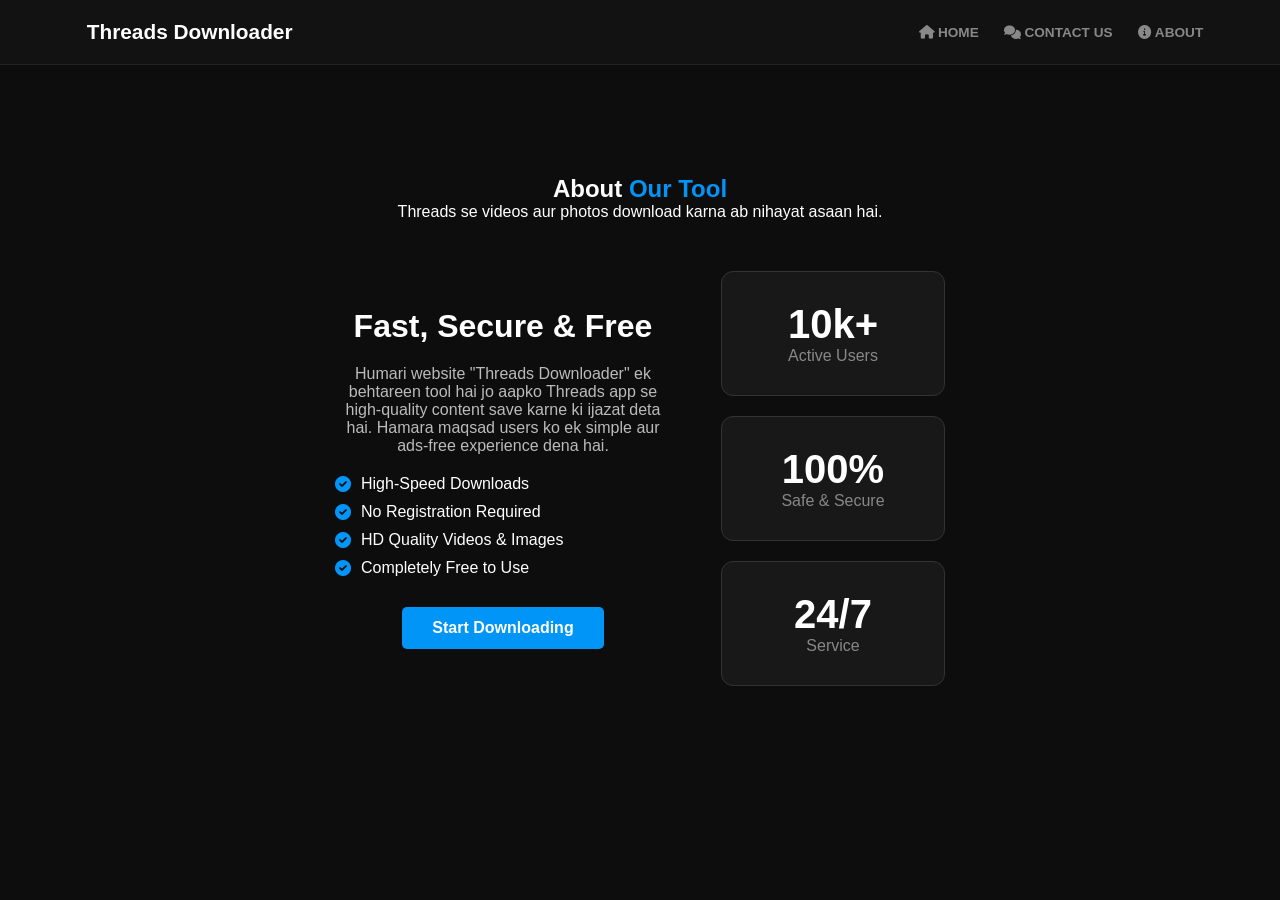
<file: about.html>
<!DOCTYPE html>
<html lang="en">
<head>
    <meta charset="UTF-8">
    <meta name="viewport" content="width=device-width, initial-scale=1.0">
    <title>About Us - Threads Downloader</title>
    <link rel="stylesheet" href="threads.css">
    <link rel="stylesheet" href="about.css">
    <link rel="stylesheet" href="https://cdnjs.cloudflare.com/ajax/libs/font-awesome/6.0.0/css/all.min.css">
</head>
<body>

    <!-- Navbar -->
    <nav class="navbar">
        <div class="logo">
            <i class="fa-brands fa-threads"></i>
            <span>Threads Downloader</span>
        </div>
        <ul class="nav-links">
            <li><a href="index.html"><i class="fa fa-home"></i> HOME</a></li>
            <li><a href="contact.html"><i class="fa fa-comments"></i> CONTACT US</a></li>
            <li><a href="about.html" class="active"><i class="fa fa-info-circle"></i> ABOUT</a></li>
        </ul>
    </nav>

    <!-- About Section -->
    <section class="about-section">
        <div class="container">
            <div class="about-header">
                <h2>About <span>Our Tool</span></h2>
                <p>Threads se videos aur photos download karna ab nihayat asaan hai.</p>
            </div>

            <div class="about-content">
                <div class="about-text">
                    <h3>Fast, Secure & Free</h3>
                    <p>Humari website "Threads Downloader" ek behtareen tool hai jo aapko Threads app se high-quality content save karne ki ijazat deta hai. Hamara maqsad users ko ek simple aur ads-free experience dena hai.</p>
                    
                    <ul class="features-list">
                        <li><i class="fas fa-check-circle"></i> High-Speed Downloads</li>
                        <li><i class="fas fa-check-circle"></i> No Registration Required</li>
                        <li><i class="fas fa-check-circle"></i> HD Quality Videos & Images</li>
                        <li><i class="fas fa-check-circle"></i> Completely Free to Use</li>
                    </ul>

                    <a href="index.html" class="btn-about">Start Downloading</a>
                </div>

                <div class="about-stats">
                    <div class="stat-box">
                        <h4>10k+</h4>
                        <p>Active Users</p>
                    </div>
                    <div class="stat-box">
                        <h4>100%</h4>
                        <p>Safe & Secure</p>
                    </div>
                    <div class="stat-box">
                        <h4>24/7</h4>
                        <p>Service</p>
                    </div>
                </div>
            </div>
        </div>
    </section>

</body>
</html>
</file>
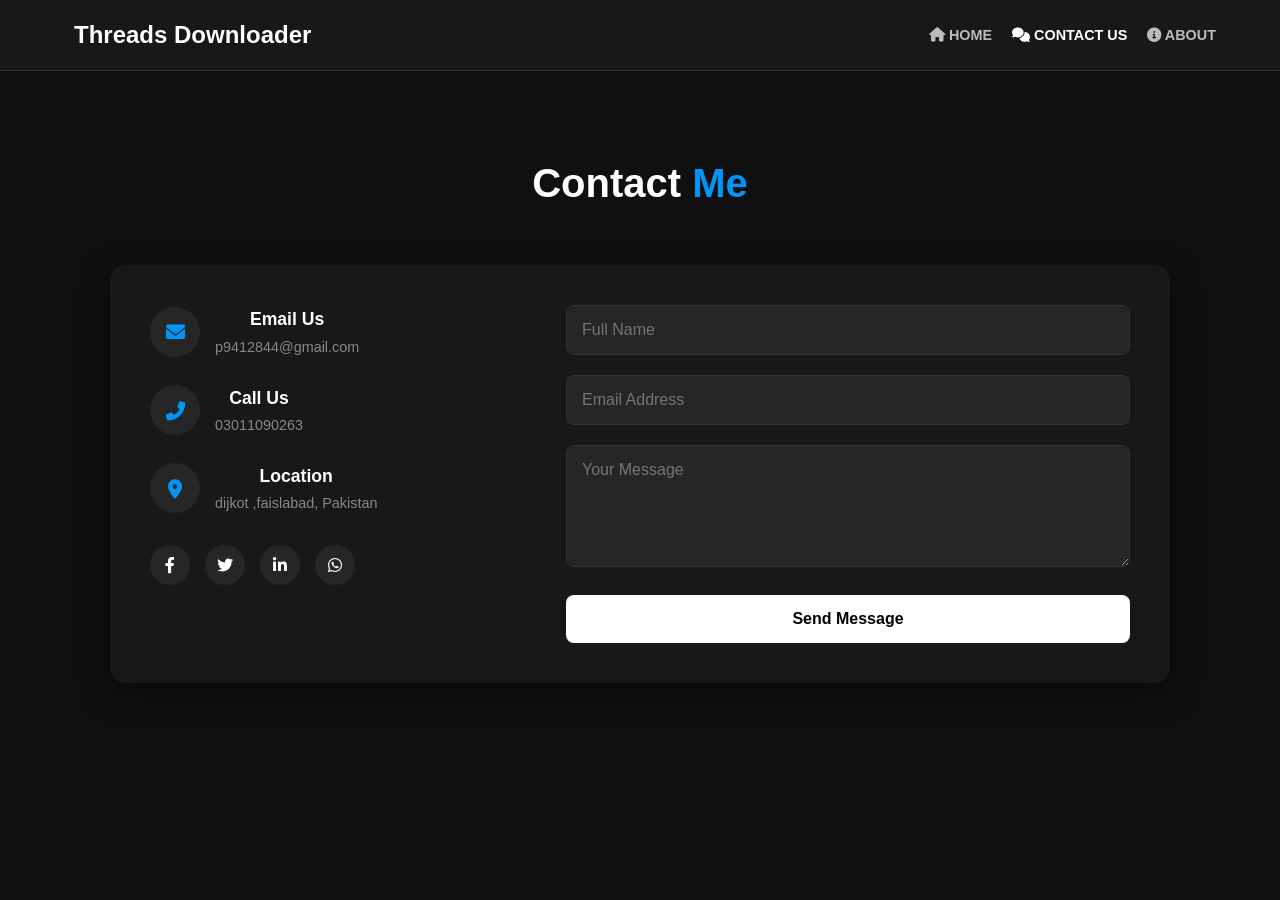
<file: contact.html>
<!DOCTYPE html>
<html lang="en">
<head>
    <meta charset="UTF-8">
    <meta name="viewport" content="width=device-width, initial-scale=1.0">
    <title>Contact Us - Threads Downloader</title>
    <link rel="stylesheet" href="threads.css">
    <link rel="stylesheet" href="contact.css">
    <link rel="stylesheet" href="https://cdnjs.cloudflare.com/ajax/libs/font-awesome/6.0.0/css/all.min.css">
</head>
<body>

    <nav class="navbar">
        <div class="logo">
            <i class="fa-brands fa-threads"></i>
            <span>Threads Downloader</span>
        </div>
        <ul class="nav-links">
            <li><a href="index.html"><i class="fa fa-home"></i> HOME</a></li>
            <li><a href="contact.html" class="active"><i class="fa fa-comments"></i> CONTACT US</a></li>
            <li><a href="about.html"><i class="fa fa-info-circle"></i> ABOUT</a></li>
        </ul>
    </nav>

    
<!-- contact me -->
    <section class="contact-section">
        <div class="container">
            <div class="contact-header">
                <h2>Contact <span>Me</span></h2>
            </div>

            <div class="contact-wrapper">
                <div class="contact-info">
                    <div class="info-item">
                        <div class="icon"><i class="fas fa-envelope"></i></div>
                        <div class="text">
                            <h3>Email Us</h3>
                            <p>p9412844@gmail.com</p>
                        </div>
                    </div>

                    <div class="info-item">
                        <div class="icon"><i class="fas fa-phone-alt"></i></div>
                        <div class="text">
                            <h3>Call Us</h3>
                            <p>03011090263</p>
                        </div>
                    </div>

                    <div class="info-item">
                        <div class="icon"><i class="fas fa-map-marker-alt"></i></div>
                        <div class="text">
                            <h3>Location</h3>
                            <p>dijkot ,faislabad, Pakistan</p>
                        </div>
                    </div>

                    <div class="social-links">
                        <a href="#"><i class="fab fa-facebook-f"></i></a>
                        <a href="#"><i class="fab fa-twitter"></i></a>
                        <a href="#"><i class="fab fa-linkedin-in"></i></a>
                        <a href="#"><i class="fab fa-whatsapp"></i></a>
                    </div>
                </div>

                <div class="contact-form">
                    <form>
                        <div class="input-group">
                            <input type="text" placeholder="Full Name" required>
                        </div>
                        <div class="input-group">
                            <input type="email" placeholder="Email Address" required>
                        </div>
                        <div class="input-group">
                            <textarea placeholder="Your Message" rows="5" required></textarea>
                        </div>
                        <button type="submit" class="btn-submit">Send Message</button>
                    </form>
                </div>
            </div>
        </div>
    </section>

</body>
</html>
</file>
<file: threads.css>
* {
    margin: 0;
    padding: 0;
    box-sizing: border-box;
    font-family: 'Inter', sans-serif;
}

body {
    background-color: #0d0d0d;
    color: #ffffff;
    min-height: 100vh;
    display: flex;
    flex-direction: column;
}

/* Navbar */
.navbar {
    display: flex;
    justify-content: space-between;
    align-items: center;
    padding: 20px 6%;
    background: rgba(255, 255, 255, 0.02);
    border-bottom: 1px solid #222;
}

.logo {
    display: flex;
    align-items: center;
    gap: 10px;
    font-size: 1.3rem;
    font-weight: 700;
}

.nav-links {
    list-style: none;
    display: flex;
    gap: 25px;
}

.nav-links a {
    text-decoration: none;
    color: #888;
    font-size: 0.85rem;
    font-weight: 600;
    transition: 0.3s;
}

.nav-links a:hover {
    color: #fff;
}

/* Main Container */
.container {
    max-width: 650px;
    margin: 80px auto;
    text-align: center;
    padding: 0 20px;
}

h1 {
    font-size: 2.5rem;
    margin-bottom: 40px;
    font-weight: 700;
}

/* Input Card */
.input-section {
    background: #161616;
    border-radius: 15px;
    border: 1px solid #2a2a2a;
    overflow: hidden;
    box-shadow: 0 20px 40px rgba(0,0,0,0.4);
}

.input-link {
    padding: 25px;
    text-align: left;
    background: #1a1a1a;
}

.input-link label {
    display: block;
    color: #666;
    font-size: 0.75rem;
    font-weight: 700;
    text-transform: uppercase;
    margin-bottom: 10px;
}

.input-link input {
    width: 100%;
    background: transparent;
    border: none;
    color: #fff;
    font-size: 1.1rem;
    outline: none;
}

.input-link input::placeholder {
    color: #333;
}

/* Button */
.download-btn {
    width: 100%;
    padding: 20px;
    background: transparent;
    color: #fff;
    border: none;
    border-top: 1px solid #2a2a2a;
    font-size: 1rem;
    font-weight: 600;
    cursor: pointer;
    display: flex;
    justify-content: center;
    align-items: center;
    gap: 10px;
    transition: background 0.3s ease;
    text-transform: capitalize;
}

.download-btn:hover {
    background: #222;
}

.download-btn i {
    color: #fff;
}
</file>
<file: about.css>
* {
    margin: 0;
    padding: 0;
    box-sizing: border-box;
    font-family: 'Segoe UI', Roboto, Helvetica, Arial, sans-serif;
}
/* About Section Styles */
.about-section {
    padding: 30px 5%;
}

.about-header {
    text-align: center;
    margin-bottom: 50px;
}

.about-header h2 span {
    color: #0095f6; /* Threads style pink/reddish touch */
}

.about-content {
    display: grid;
    grid-template-columns: 1.5fr 1fr;
    gap: 50px;
    align-items: center;
}

.about-text h3 {
    font-size: 2rem;
    margin-bottom: 20px;
}

.about-text p {
    color: #bbb;
    margin-bottom: 20px;
}

.features-list {
    list-style: none;
    margin-bottom: 30px;
}

.features-list li {
    margin-bottom: 10px;
    display: flex;
    align-items: center;
    gap: 10px;
    color: #fff;
}

.features-list li i {
    color: #0095f6;
}

.btn-about {
    display: inline-block;
    padding: 12px 30px;
    background: #0095f6;
    color: #fff;
    text-decoration: none;
    border-radius: 5px;
    font-weight: bold;
    transition: 0.3s;
}

.btn-about:hover {
    background: #fff;
    color: #000;
}

/* Stats Boxes */
.about-stats {
    display: grid;
    grid-template-columns: 1fr;
    gap: 20px;
}

.stat-box {
    background: #181818;
    padding: 30px;
    border-radius: 12px;
    text-align: center;
    border: 1px solid #333;
    transition: 0.3s;
}

.stat-box:hover {
    border-color: #ff3366;
    transform: translateY(-5px);
}

.stat-box h4 {
    font-size: 2.5rem;
    color: #fff;
}

.stat-box p {
    color: #888;
}

/* Responsive for About */
@media (max-width: 768px) {
    .about-content {
        grid-template-columns: 1fr;
    }
    
    .about-stats {
        grid-template-columns: 1fr 1fr;
    }
}
</file>
<file: contact.css>
/* General Reset */
* {
    margin: 0;
    padding: 0;
    box-sizing: border-box;
    font-family: 'Segoe UI', Roboto, Helvetica, Arial, sans-serif;
}

body {
    background-color: #101010; /* Dark background like Threads */
    color: #ffffff;
    line-height: 1.6;
}

/* Navbar Styling */
.navbar {
    display: flex;
    justify-content: space-between;
    align-items: center;
    padding: 1rem 5%;
    background: #181818;
    border-bottom: 1px solid #333;
    position: sticky;
    top: 0;
    z-index: 1000;
}

.logo {
    font-size: 1.5rem;
    font-weight: bold;
    display: flex;
    align-items: center;
    gap: 10px;
}

.nav-links {
    display: flex;
    list-style: none;
    gap: 20px;
}

.nav-links a {
    text-decoration: none;
    color: #bbb;
    font-size: 0.9rem;
    transition: 0.3s;
}

.nav-links a:hover, .nav-links a.active {
    color: #fff;
}

/* Contact Section */
.contact-section {
    padding: 80px 5%;
}

.container {
    max-width: 1100px;
    margin: 0 auto;
}

.contact-header {
    text-align: center;
    margin-bottom: 50px;
}

.contact-header h2 {
    font-size: 2.5rem;
    margin-bottom: 10px;
}

.contact-header h2 span {
    color: #0095f6; /* Accent color */
}

.contact-header p {
    color: #888;
}

/* Wrapper for Info and Form */
.contact-wrapper {
    display: grid;
    grid-template-columns: 1fr 1.5fr;
    gap: 40px;
    background: #181818;
    padding: 40px;
    border-radius: 15px;
    box-shadow: 0 10px 30px rgba(0,0,0,0.5);
}

/* Contact Info Styling */
.info-item {
    display: flex;
    align-items: center;
    margin-bottom: 25px;
}

.info-item .icon {
    width: 50px;
    height: 50px;
    background: #262626;
    display: flex;
    justify-content: center;
    align-items: center;
    border-radius: 50%;
    margin-right: 15px;
    color: #0095f6;
    font-size: 1.2rem;
}

.info-item h3 {
    font-size: 1.1rem;
    margin-bottom: 2px;
}

.info-item p {
    color: #888;
    font-size: 0.9rem;
}

/* Social Links */
.social-links {
    margin-top: 30px;
    display: flex;
    gap: 15px;
}

.social-links a {
    width: 40px;
    height: 40px;
    background: #262626;
    color: white;
    display: flex;
    justify-content: center;
    align-items: center;
    border-radius: 50%;
    text-decoration: none;
    transition: 0.3s;
}

.social-links a:hover {
    background: #0095f6;
    transform: translateY(-3px);
}

/* Form Styling */
.contact-form .input-group {
    margin-bottom: 20px;
}

.contact-form input, 
.contact-form textarea {
    width: 100%;
    padding: 15px;
    background: #262626;
    border: 1px solid #333;
    color: white;
    border-radius: 8px;
    outline: none;
    font-size: 1rem;
}

.contact-form input:focus, 
.contact-form textarea:focus {
    border-color: #0095f6;
}

.btn-submit {
    width: 100%;
    padding: 15px;
    background: #fff;
    color: #000;
    border: none;
    border-radius: 8px;
    font-weight: bold;
    cursor: pointer;
    font-size: 1rem;
    transition: 0.3s;
}

.btn-submit:hover {
    background: #0095f6;
    color: #fff;
}

/* Responsive Design */
@media (max-width: 768px) {
    .contact-wrapper {
        grid-template-columns: 1fr;
    }
    
    .navbar {
        flex-direction: column;
        gap: 15px;
    }
}
</file>
